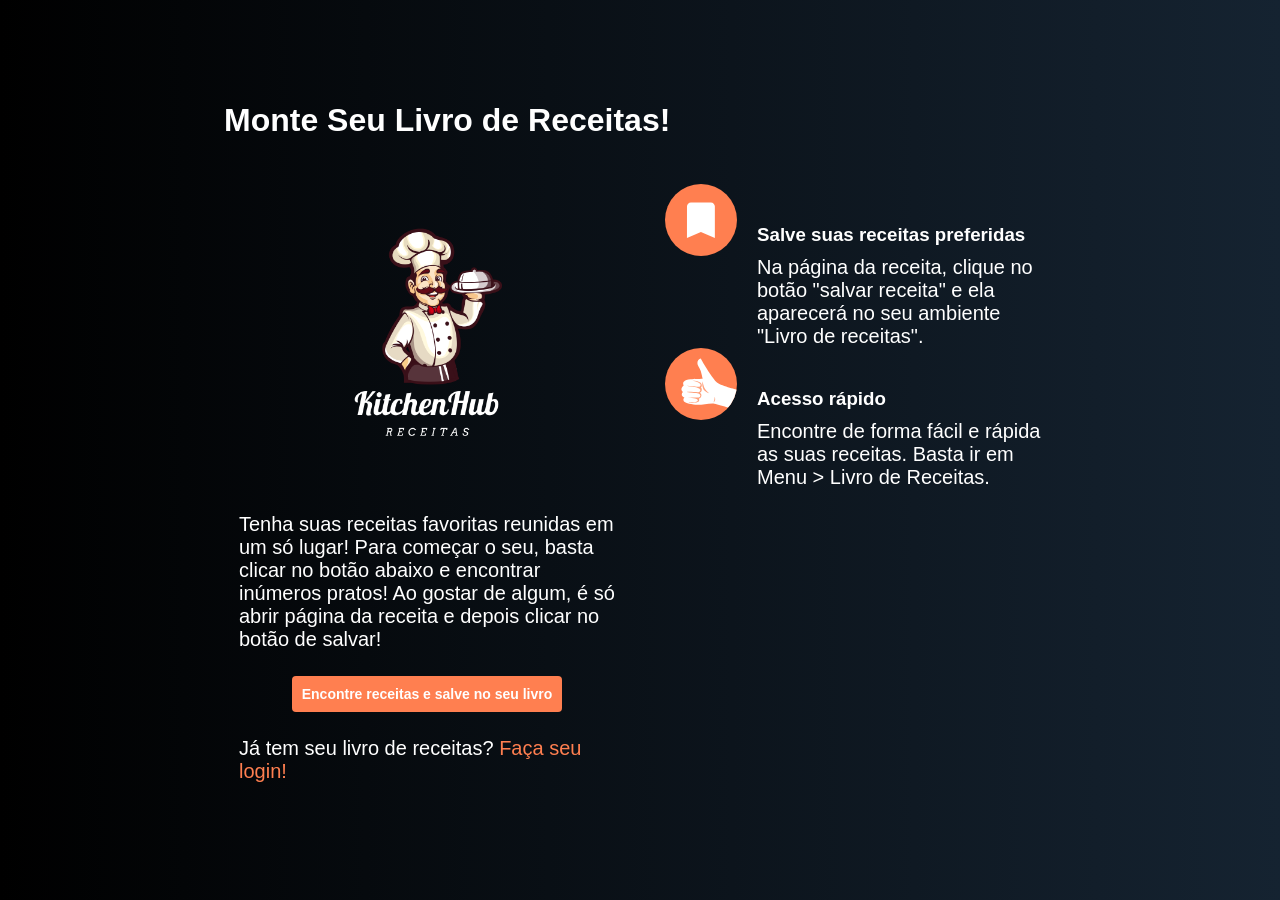
<file: templates/index.html>
<!doctype html>
<html lang="pt-br">
  <head>
    <meta charset="UTF-8" />
    <meta name="viewport" content="width=device-width, initial-scale=1.0" />
    <title>KitchenHub</title>
    <link rel="stylesheet" href="/static/css/style.css" />
  </head>
  <body>
    <header>
      <h1>Monte Seu Livro de Receitas!</h1>
    </header>

    <main>
      <section class="principal">
        <figure>
          <img
            src="/assets/KitchenHub.png"
            alt="imagem ilustrativa sobre receita"
          />
        </figure>
        <p>
          Tenha suas receitas favoritas reunidas em um só lugar! Para começar o
          seu, basta clicar no botão abaixo e encontrar inúmeros pratos! Ao
          gostar de algum, é só abrir página da receita e depois clicar no botão
          de salvar!
        </p>

        <a href="sessoes.html"
          ><button>Encontre receitas e salve no seu livro</button></a
        >

        <p>
          Já tem seu livro de receitas? <a href="login.html">Faça seu login!</a>
        </p>
      </section>

      <section class="complementar">
        <div class="info">
          <ul class="sobre--instrucoes">
            <li>
              <div class="icon">
                <div class="about__instructions__list__icon">
                  <svg
                    width="72"
                    height="72"
                    viewBox="0 0 72 72"
                    fill="none"
                    xmlns="http://www.w3.org/2000/svg"
                  >
                    <circle cx="36" cy="36" r="36" fill="#FF7F50"></circle>
                    <path
                      d="M45.8753 18.4225H25.9557C23.7646 18.4225 21.9918 20.1971 21.9918 22.3661L21.9718 53.9154L35.9155 48L49.8592 53.9154V22.3661C49.8592 20.1971 48.0664 18.4225 45.8753 18.4225Z"
                      fill="white"
                    ></path>
                  </svg>
                </div>
              </div>
              <div class="info-text">
                <h3>Salve suas receitas preferidas</h3>
                <p>
                  Na página da receita, clique no botão "salvar receita" e ela
                  aparecerá no seu ambiente "Livro de receitas".
                </p>
              </div>
            </li>
            <li>
              <div class="about__instructions__list__icon">
                <svg
                  xmlns="http://www.w3.org/2000/svg"
                  viewBox="0 0 426 426"
                  width="72"
                  height="72"
                >
                  <defs></defs>
                  <g fill="none" fill-rule="evenodd">
                    <mask id="circular-mask" fill="#fff">
                      <circle cx="213" cy="213" r="213"></circle>
                    </mask>
                    <circle cx="213" cy="213" r="213" fill="#FF7F50"></circle>
                    <g mask="url(#circular-mask)">
                      <path
                        fill="#FFFFFF"
                        d="M211.685 62c-11.439 3.502-19.465 11.205-20.054 27.132-.538 14.586 11.798 25.756 19.832 47.093 2.663 7.074 11.505 46.004 11.505 46.004s-51.983 2.375-71.585 2.793c-19.597.42-32.639 6.076-40.466 14.8-7.835 8.72 0 22.718 0 22.718s-12.874 10.007-13.85 20.506c-.974 10.503 8.873 16.91 8.873 16.91s-9.083 8.994-6.314 19.492c2.765 10.503 15.947 13.3 15.947 13.3s-9.418 7.593-6.048 18.497c3.365 10.9 18.704 17.261 58.605 23.322 39.9 6.06 72.848-5.011 113.334-6.509 15.896-.585 131.73 36.683 131.73 36.683l12.605-118.31s-101.638-23.236-123.182-46.5C273.126 168.08 218.385 76.7 211.685 62"
                      ></path>
                      <path
                        fill="#FFA07A"
                        d="M217.531 217.185c-1.763-10.277-10.315-14.86-19.172-18.135-10.46-3.873-25.51-5.9-36.719-4.867 10.097 2.102 23.143 3.498 32.44 8.116 8.889 4.414 20.795 11.072 15.19 20.638-1.34 2.297-4.012 5.792-6.87 6.322-7.57 1.397-32.117-1.872-35.88-2.515-12.095-2.067-25.963-3.807-38.44-3.822 14.247 5.109 31.302 5.39 46.188 8.397 6.744 1.365 13.771 2.597 20.355 4.66 3.537 1.104 12.413 4.797 14.207 11.29 2.04 6.19-4.13 15.191-13.564 14.598-16.26-1.014-57.443-4.426-67.049-2.051 11.72 2.554 21.275 3.611 33.19 4.848 6.294.655 12.592 1.232 18.88 1.93 4.047.452 16.063.363 24.561 6.482 7.375 5.308 4.868 16.664-5.308 19.32-10.065 2.621-54.412-1.478-66.81 1.178 11.965.905 23.91 1.431 35.782 3.042 6.29.85 12.745 2.153 18.502 4.56 7.219 3.014 7.901 8.427 6.626 10.681-1.447 2.57-3.978 7.227-25.978 9.427-9.551.955-22.683.456-28.97 2.671 15.094 3.058 31.138 1.377 46.274-.838 4.4-.644 24.012-6.685 15.58-22.925 14.598-5.456 22.293-24.757 5.683-35.72 13.662-4.656 14.329-24.574 5.994-30.326 3.245-2.141 6.654-9.118 5.308-16.961M222.102 196.839s4.438 22.834 10.955 37.79c7.172 16.455 28.341 32.55 28.341 32.55s-27.701-8.654-34.873-25.217c-7.278-16.813-6.747-30.97-4.423-45.123M294.513 288.06s-1.77 12.136-2.656 18.049c-.881 5.912-5.308 16.138-5.308 16.138s9.29-6.568 10.176-16.138c.885-9.57-2.212-18.05-2.212-18.05"
                      ></path>
                    </g>
                  </g>
                </svg>
              </div>
              <div class="info-text">
                <h3>Acesso rápido</h3>
                <p>
                  Encontre de forma fácil e rápida as suas receitas. Basta ir em
                  Menu > Livro de Receitas.
                </p>
              </div>
            </li>
          </ul>
        </div>
      </section>
    </main>
  </body>
</html>
</file>
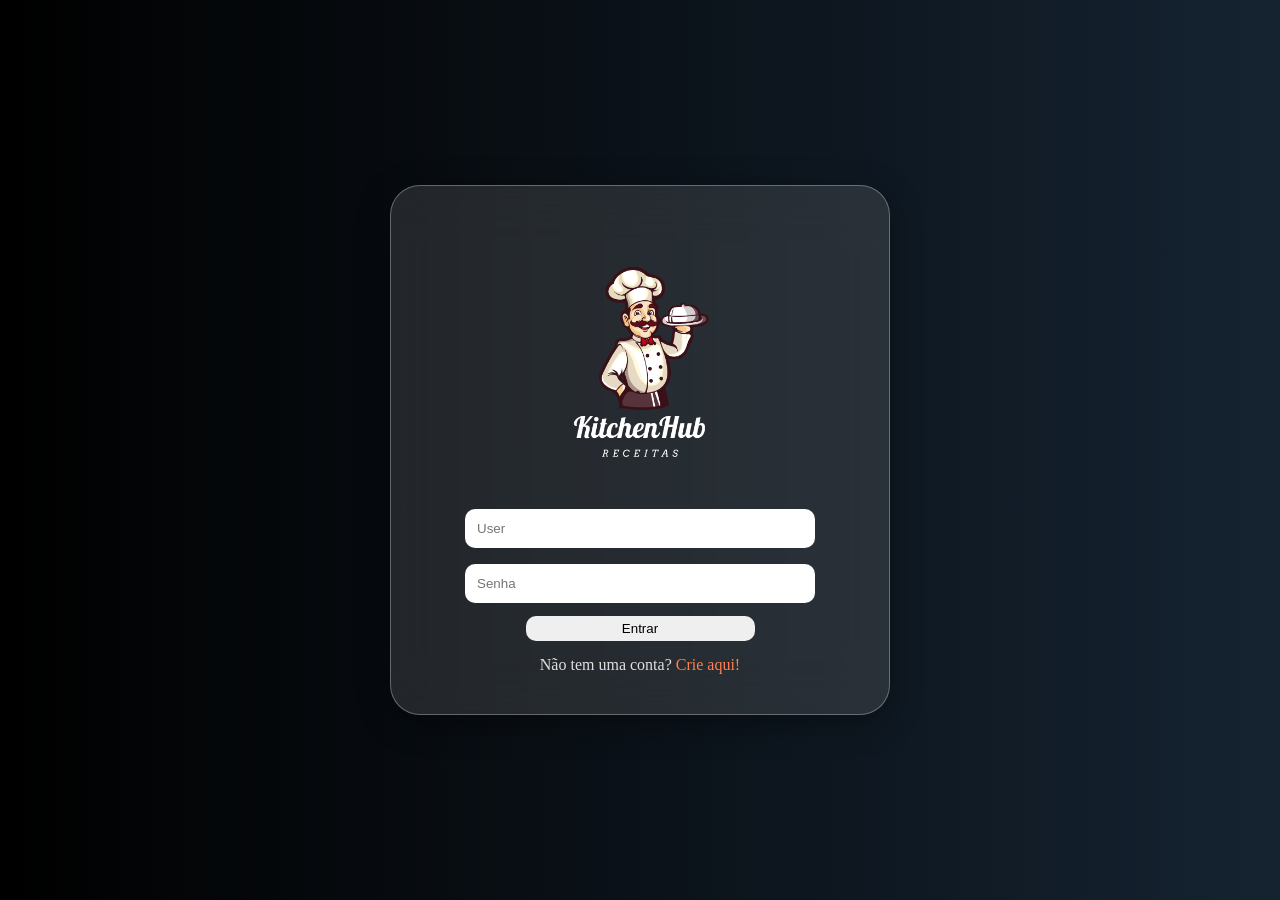
<file: templates/login.html>
<!doctype html>
<html lang="pt-br">
  <head>
    <meta charset="UTF-8" />
    <meta name="viewport" content="width=device-width, initial-scale=1.0" />
    <link rel="stylesheet" href="/static/css/login.css" />
    <link rel="shortcut icon" href="/assets/logo.png" type="image/x-icon" />
    <title>Login | KitchenHub</title>
  </head>
  <body>
    <main>
      <div class="login">
        <img src="/assets/KitchenHub.png" alt="" />

        <input type="text" placeholder="User" />
        <input type="password" placeholder="Senha" />
        <button>Entrar</button>

        <div class="cadastrar">
          <p>Não tem uma conta? <a id="criar-conta" href="#">Crie aqui!</a></p>
        </div>
      </div>
      <div id="cadastro">
        <img src="/assets/KitchenHub.png" alt="" />

        <span>Crie seu usuário aqui:</span>
        <input type="text" placeholder="User" />
        <span>Crie sua senha aqui:</span>
        <input type="password" placeholder="Senha" />
        <button>Cadastrar</button>
        <div id="backtologin">
          <p>Já tem conta? <a id="voltar-login" href="#">Faça login</a></p>
        </div>
      </div>
    </main>

    <script src="/static/js/login.js"></script>
  </body>
</html>
</file>
<file: static/css/style.css>
* {
  padding: 0;
  margin: 0;
  box-sizing: border-box;
}

body {
  display: flex;
  align-items: center;
  flex-direction: column;
  justify-content: center;
  gap: 30px;
  height: 100vh;
  background: #152331;
  background: -webkit-linear-gradient(to right, #000000, #152331);
  background: linear-gradient(to right, #000000, #152331);
  color: #fff;
  font-family: Arial, Helvetica, sans-serif;
}

main {
  display: grid;
  grid-template-columns: 1fr 1fr;
  padding: 15px;
  width: 65%;
  height: auto;
  gap: 50px;
}

header {
  width: 65%;
  text-align: start;
}
figure {
  width: 300px;
}

figure img {
  width: 100%;
}

.principal p {
  font-size: 20px;
}

.principal {
  display: flex;
  flex-direction: column;
  align-items: center;
  justify-content: center;
  gap: 25px;
}

.complementar p {
  font-size: 20px;
}

.complementar li {
  display: flex;
  gap: 20px;
}

.info-text {
  display: flex;
  flex-direction: column;
  gap: 10px;
  margin-top: 40px;
}

button {
  width: 100%;
  border-radius: 4px;
  border: none;
  padding: 10px;
  font-size: 14px;
  font-weight: bold;
  color: #fff;
  background-color: #ff7f50;
  cursor: pointer;
}

button:hover {
  transform: scale(1.02);
  transition: 0.1s;
  background-color: #ff8c00;
}

p a {
  text-decoration: none;
  color: #ff7f50;
}

p a:hover {
  color: #ff0000;
  text-decoration: underline;
}
</file>
<file: static/css/login.css>
* {
  padding: 0;
  margin: 0;
  box-sizing: border-box;
}

#cadastro {
  display: none;
  flex-direction: column;
  align-items: center;
  width: 90%;
  max-width: 500px;
  padding: 40px 20px;
  border: 1px solid rgba(255, 255, 255, 0.3);
  background-color: rgba(152, 152, 152, 0.2);
  box-shadow: 0 8px 32px 0 rgba(0, 0, 0, 0.37);
  backdrop-filter: blur(30px);
  border-radius: 30px;
}

main {
  height: 100vh;
  display: flex;
  align-items: center;
  justify-content: center;
  background: #152331;
  background: -webkit-linear-gradient(to right, #000000, #152331);
  background: linear-gradient(to right, #000000, #152331);
}

.login {
  display: flex;
  flex-direction: column;
  align-items: center;
  width: 90%;
  max-width: 500px;
  padding: 40px 20px;
  border: 1px solid rgba(255, 255, 255, 0.3);
  background-color: rgba(152, 152, 152, 0.2);
  box-shadow: 0 8px 32px 0 rgba(0, 0, 0, 0.37);
  backdrop-filter: blur(30px);
  border-radius: 30px;
}

img {
  width: 60%;
  height: auto;
  max-width: 300px;
  object-fit: cover;
}

input {
  width: 80%;
  max-width: 350px;
  border: none;
  margin: 8px;
  padding: 12px;
  border-radius: 10px;
}

input:focus {
  outline: none;
}

button {
  margin-top: 5px;
  width: 50%;
  border-radius: 10px;
  border: none;
  padding: 5px;
  cursor: pointer;
}

button:hover {
  background-color: #cecece;
  transform: scale(1.01);
}

.cadastrar {
  display: flex;
  margin-top: 15px;
  color: #e0e0e0;
}

.cadastrar a {
  text-decoration: none;
  color: #ff7f50;
}

span {
  color: #e0e0e0;
}

.cadastrar a:hover {
  color: red;
  text-decoration: underline;
}

#backtologin {
  display: flex;
  margin-top: 15px;
  color: #e0e0e0;
}

#voltar-login {
  text-decoration: none;
  color: #ff7f50;
}

#voltar-login:hover {
  color: red;
  text-decoration: underline;
}
</file>
